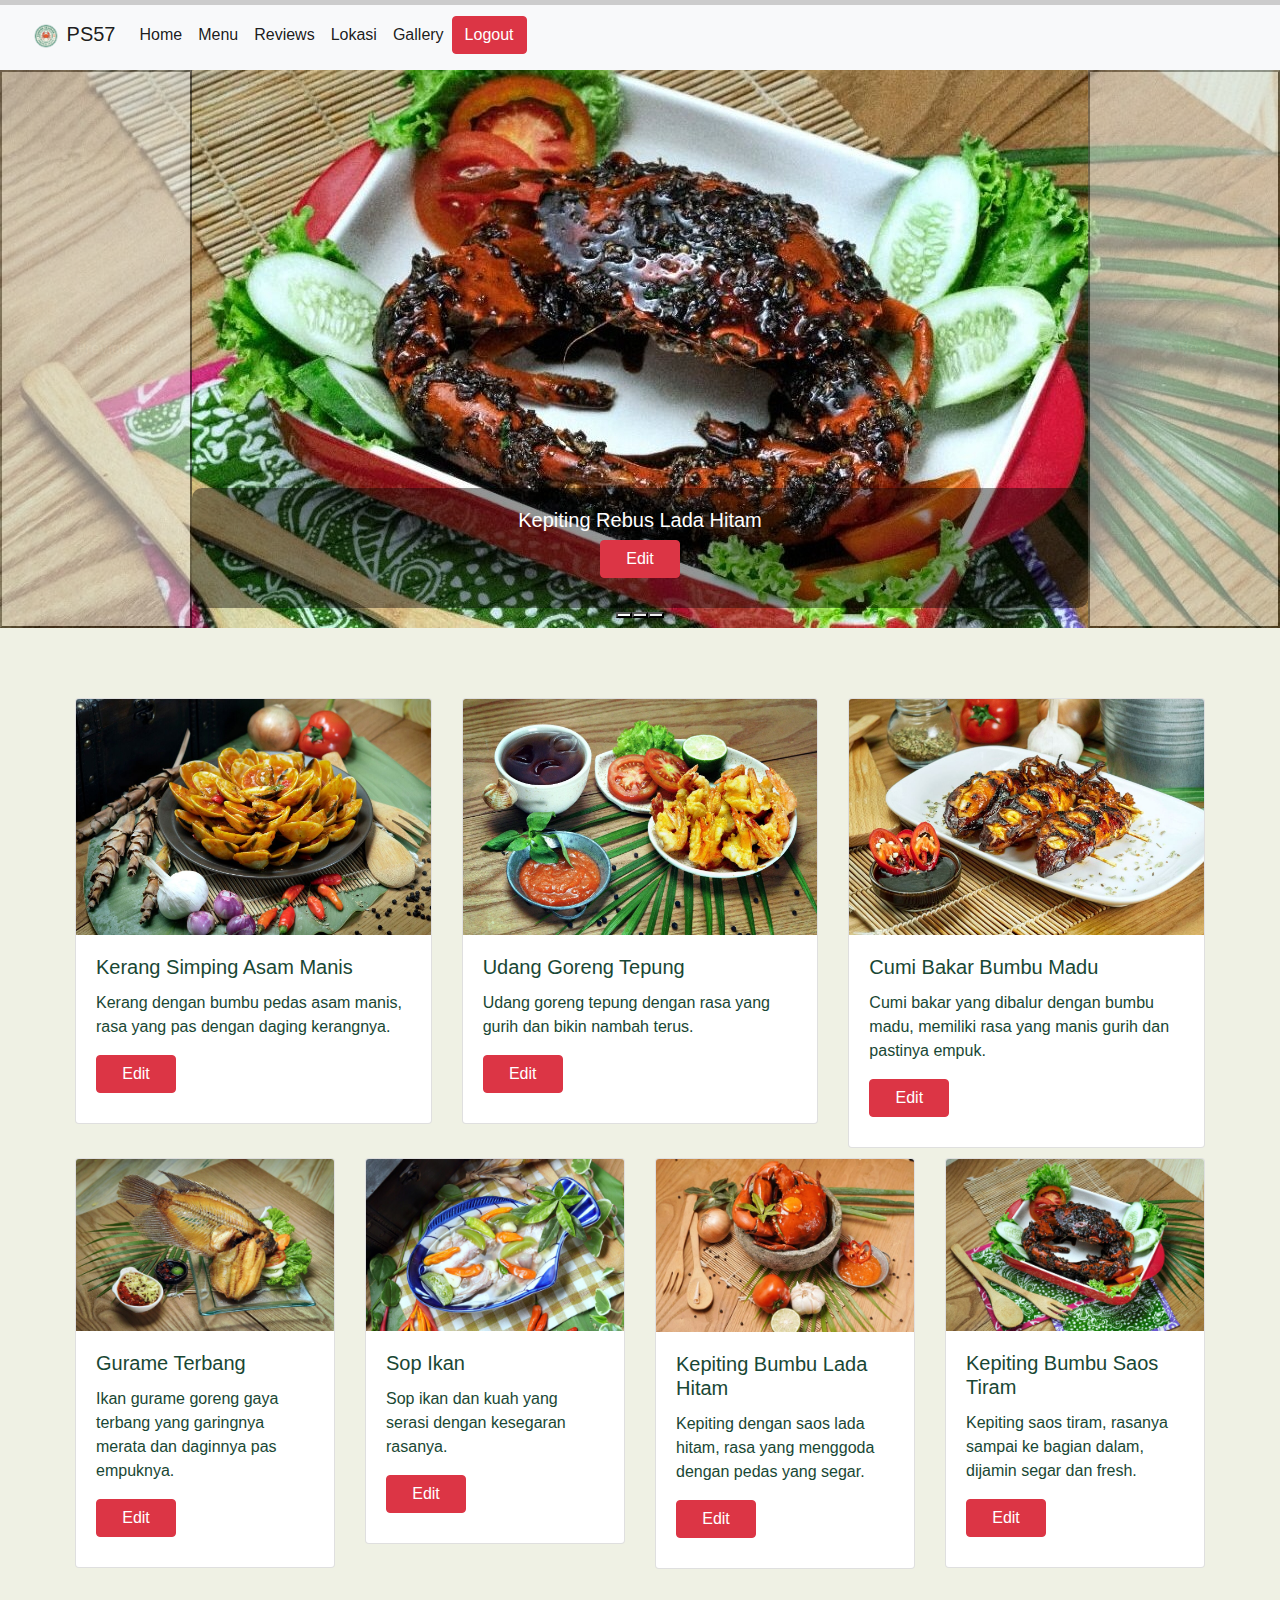
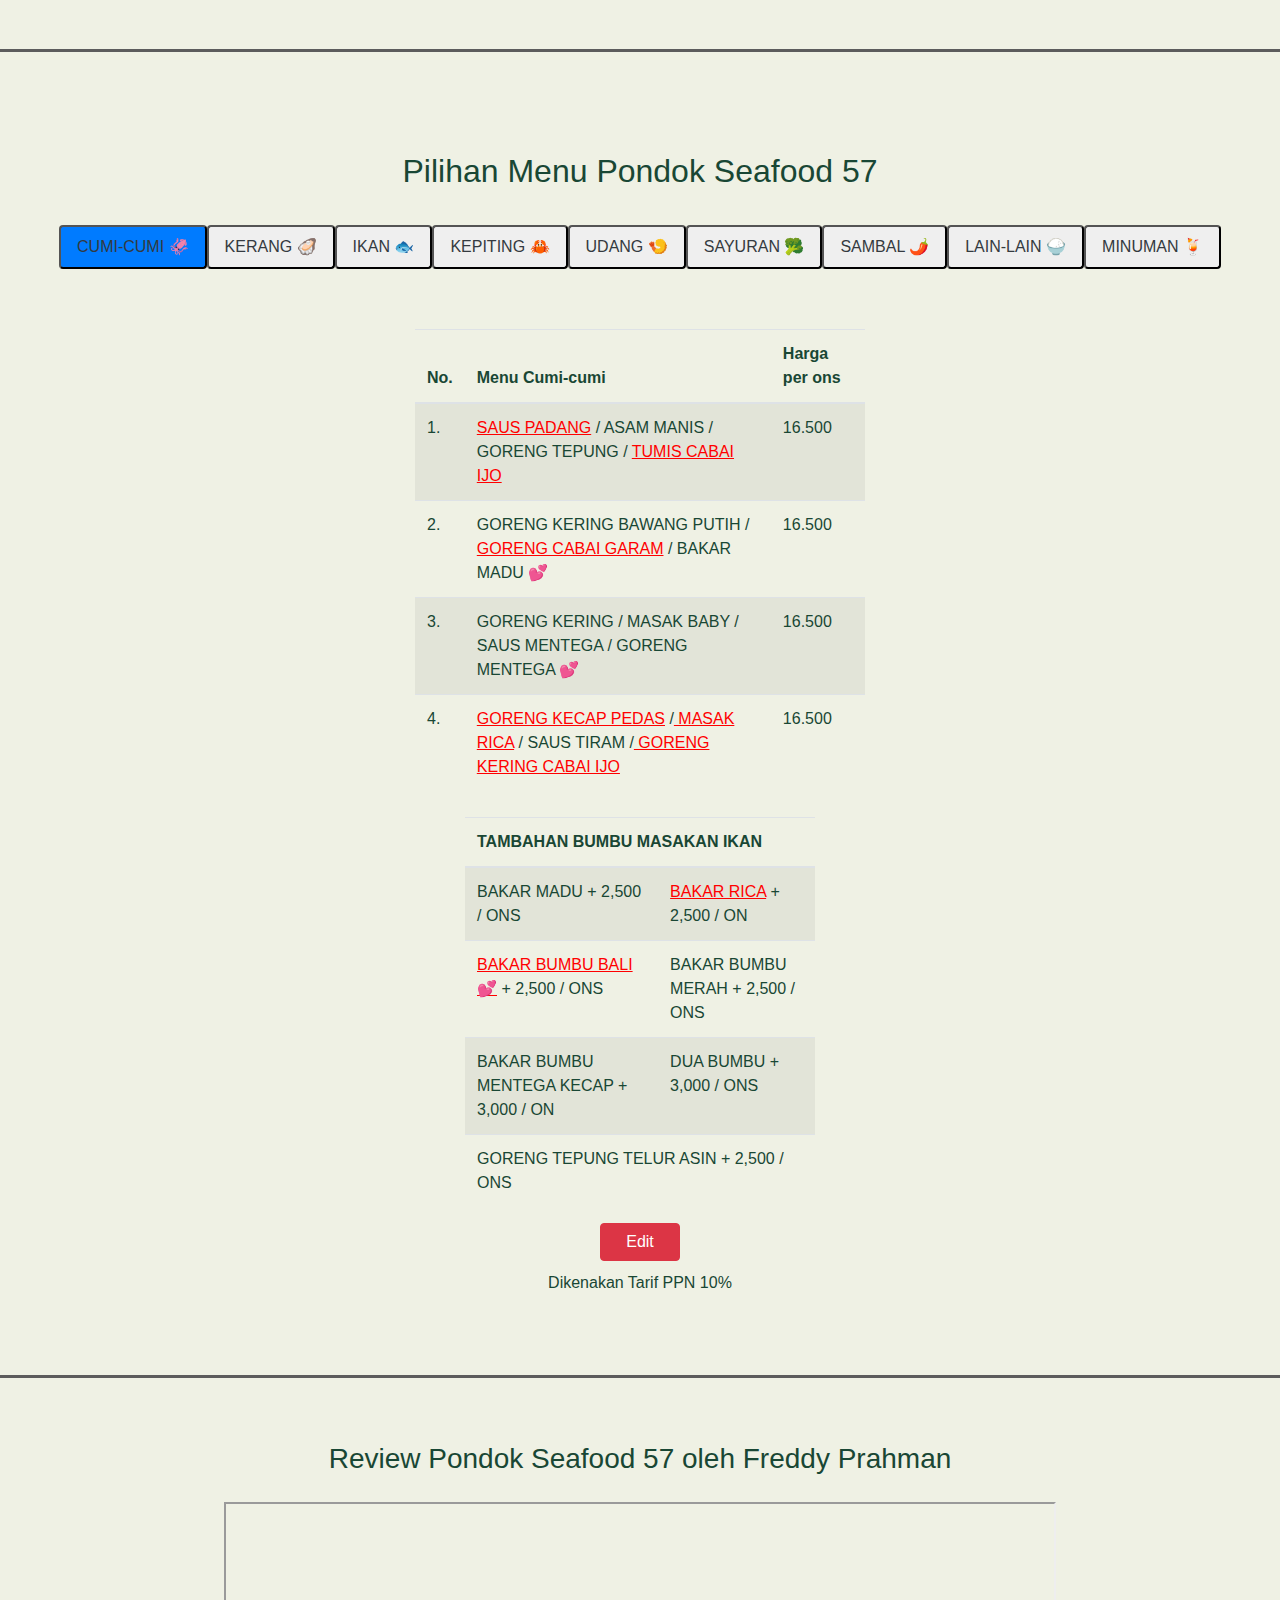
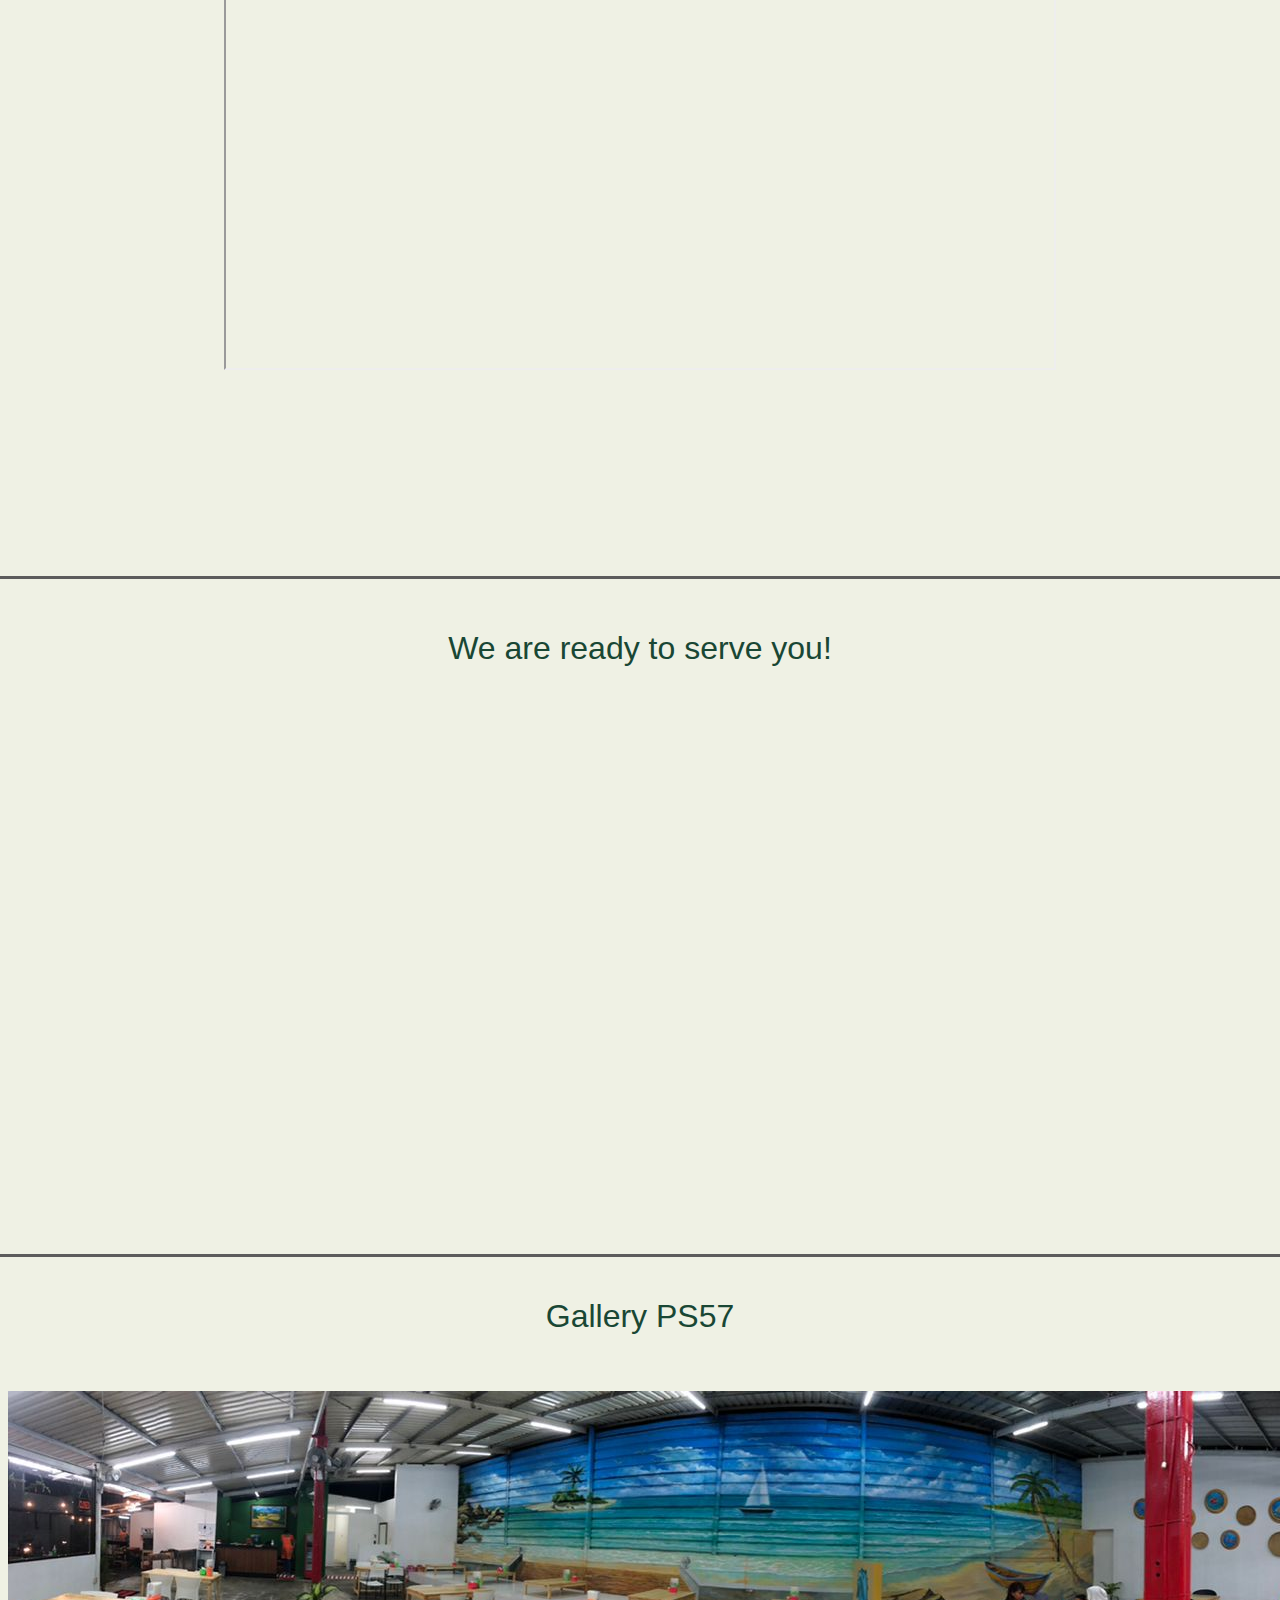
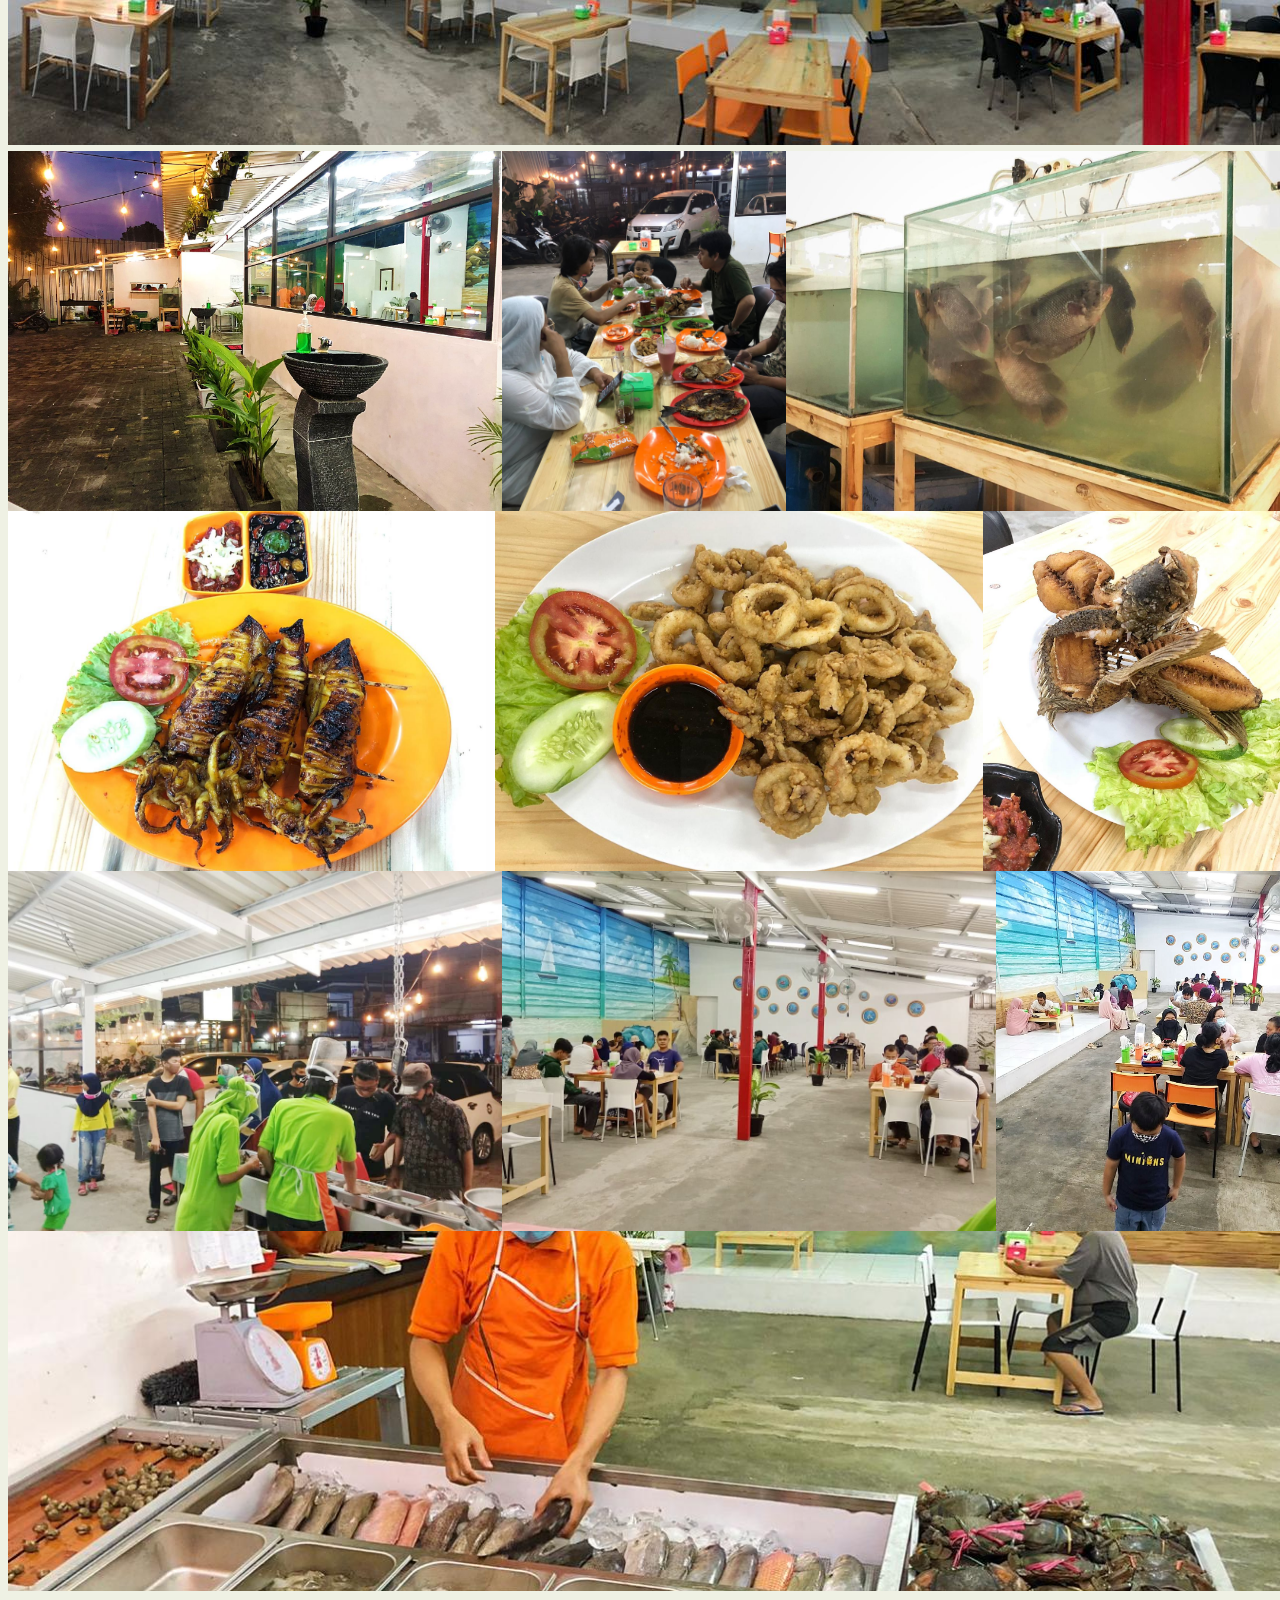
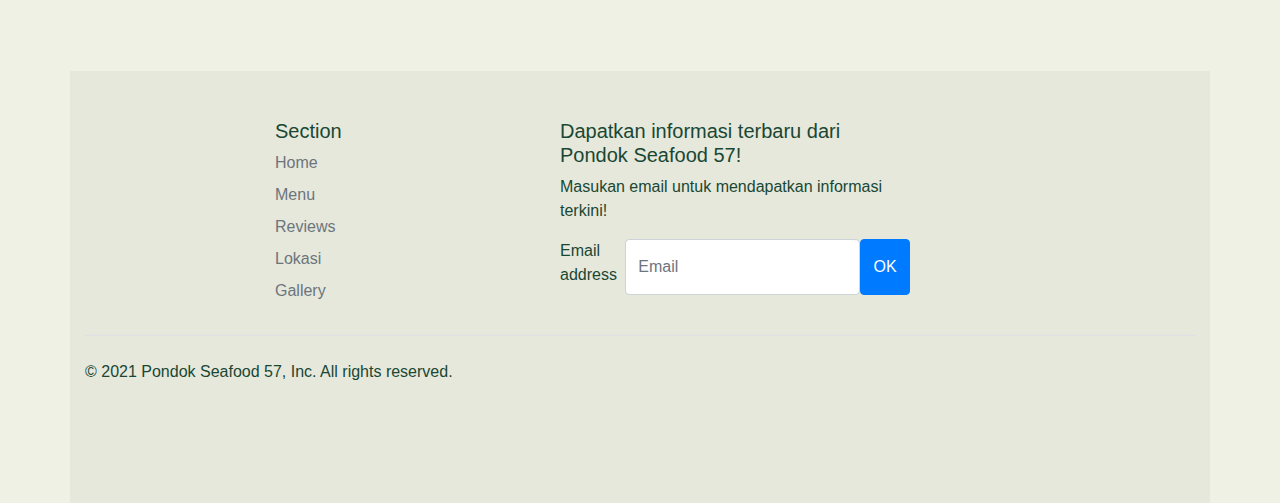
<file: index-admin.html>
<!DOCTYPE html>
<html lang="en">

<head>
    <meta charset="UTF-8">
    <meta http-equiv="X-UA-Compatible" content="IE=edge">
    <meta name="viewport" content="width=device-width, initial-scale=1.0">
    <link href="https://cdn.jsdelivr.net/npm/bootstrap@5.1.3/dist/css/bootstrap.min.css" rel="stylesheet" integrity="sha384-1BmE4kWBq78iYhFldvKuhfTAU6auU8tT94WrHftjDbrCEXSU1oBoqyl2QvZ6jIW3" crossorigin="anonymous">
    <link rel="stylesheet" href="https://maxcdn.bootstrapcdn.com/bootstrap/4.0.0/css/bootstrap.min.css" integrity="sha384-Gn5384xqQ1aoWXA+058RXPxPg6fy4IWvTNh0E263XmFcJlSAwiGgFAW/dAiS6JXm" crossorigin="anonymous">
    <link rel="stylesheet" href="style.css">

    <title>Pondok Seafood 57</title>
    <link rel="icon" href="images/logo.png" type="image/png">
</head>

<body>
    <nav class="navbar navbar-expand-lg navbar-light bg-light sticky-top" style="height: 70px; background: rgb(239, 241, 228)">
        <div class="header">
            <div class="progress-container">
                <div class="progress-bar" id="myBar"></div>
            </div>
        </div>
        <div class="container-fluid">
            <button class="navbar-toggler" type="button" data-bs-toggle="collapse" data-bs-target="#navbarTogglerDemo01" aria-controls="navbarTogglerDemo01" aria-expanded="false" aria-label="Toggle navigation">
                <span class="navbar-toggler-icon"></span>
            </button>
            <div class="collapse navbar-collapse" id="navbarTogglerDemo01">
                <a class="navbar-brand" href="#home">
                    <img src="images/logo.png" width="30" height="30" alt="logo"> PS57
                </a>
                <ul class="navbar-nav me-auto mb-2 mb-lg-0">
                    <li class="nav-item">
                        <a class="nav-link active" aria-current="page" href="#home">Home</a>
                    </li>
                    <li class="nav-item">
                        <a class="nav-link active" href="#daftar-menu">Menu</a>
                    </li>
                    <li class="nav-item">
                        <a class="nav-link active" href="#reviews">Reviews</a>
                    </li>
                    <li class="nav-item">
                        <a class="nav-link active" href="#lokasi">Lokasi</a>
                    </li>
                    <li class="nav-item">
                        <a class="nav-link active" href="#gallery">Gallery</a>
                    </li>
                </ul>
                <form class="d-flex">
                    <a href="index.html" type="button" class="btn btn-danger">
                        Logout
                    </a>
                </form>
            </div>
        </div>
    </nav>

    <section id="home">

        <!-- Carousel -->
        <div id="carouselExampleCaptions" class="carousel slide" data-bs-ride="carousel">
            <div class="carousel-indicators">
                <button type="button" data-bs-target="#carouselExampleCaptions" data-bs-slide-to="0" class="active" aria-current="true" aria-label="Slide 1"></button>
                <button type="button" data-bs-target="#carouselExampleCaptions" data-bs-slide-to="1" aria-label="Slide 2"></button>
                <button type="button" data-bs-target="#carouselExampleCaptions" data-bs-slide-to="2" aria-label="Slide 3"></button>
            </div>
            <div class="carousel-inner">
                <div class="carousel-item active center-cropped">
                    <img src="images/foto-kepiting-edited.jpeg" class="d-block w-100" alt="...">
                    <div class="carousel-caption d-none d-md-block" style="background: rgba(0, 0, 0, 0.411); border-radius: 10px;">
                        <h5>Kepiting Rebus Lada Hitam</h5>
                        <button type="button" class="btn btn-danger" style='margin-bottom: 10px; width: 80px;'>Edit</button>
                    </div>
                </div>
                <div class="carousel-item center-cropped">
                    <img src="images/foto-ikan-edited.jpeg" class="d-block w-100" alt="...">
                    <div class="carousel-caption d-none d-md-block" style="background: rgba(0, 0, 0, 0.411); border-radius: 10px;">
                        <h5>Sop Ikan</h5>
                        <button type="button" class="btn btn-danger" style='margin-bottom: 10px; width: 80px;'>Edit</button>
                    </div>
                </div>
                <div class="carousel-item center-cropped">
                    <img src="images/foto-ikan-2.jpeg" class="d-block w-100" alt="...">
                    <div class="carousel-caption d-none d-md-block" style="background: rgba(0, 0, 0, 0.411); border-radius: 10px;">
                        <h5>Gurame Terbang Khas PS57</h5>
                        <button type="button" class="btn btn-danger" style='margin-bottom: 10px; width: 80px;'>Edit</button>
                    </div>
                </div>
            </div>
            <button class="carousel-control-prev " type="button " data-bs-target="#carouselExampleCaptions " data-bs-slide="prev ">
            <span class="carousel-control-prev-icon " aria-hidden="true "></span>
            <span class="visually-hidden ">Previous</span>
        </button>
            <button class="carousel-control-next " type="button " data-bs-target="#carouselExampleCaptions " data-bs-slide="next ">
            <span class="carousel-control-next-icon " aria-hidden="true "></span>
            <span class="visually-hidden ">Next</span>
        </button>
        </div>

        <div class="row row-cols-1 row-cols-md-3 g-3" style="margin-top: 70px; margin-left: 60px; margin-right: 60px ">
            <div class=" col ">
                <div class="card ">
                    <img src="images/foto-kerang-1.jpeg" class="card-img-top " alt="... ">
                    <div class="card-body ">
                        <h5 class="card-title ">Kerang Simping Asam Manis</h5>
                        <p class="card-text ">Kerang dengan bumbu pedas asam manis, rasa yang pas dengan daging kerangnya.</p>
                        <button type="button" class="btn btn-danger" style='margin-bottom: 10px; width: 80px;'>Edit</button>
                    </div>
                </div>
            </div>
            <div class="col ">
                <div class="card ">
                    <img src="images/foto-udang-2.jpeg" class="card-img-top " alt="... ">
                    <div class="card-body ">
                        <h5 class="card-title ">Udang Goreng Tepung</h5>
                        <p class="card-text ">Udang goreng tepung dengan rasa yang gurih dan bikin nambah terus.</p>
                        <button type="button" class="btn btn-danger" style='margin-bottom: 10px; width: 80px;'>Edit</button>
                    </div>
                </div>
            </div>
            <div class="col ">
                <div class="card ">
                    <img src="images/foto-cumi-1.jpeg" class="card-img-top " alt="... ">
                    <div class="card-body ">
                        <h5 class="card-title ">Cumi Bakar Bumbu Madu</h5>
                        <p class="card-text ">Cumi bakar yang dibalur dengan bumbu madu, memiliki rasa yang manis gurih dan pastinya empuk.</p>
                        <button type="button" class="btn btn-danger" style='margin-bottom: 10px; width: 80px;'>Edit</button>
                    </div>
                </div>
            </div>
        </div>
        <div class="row row-cols-1 row-cols-md-5 g-5" style="margin-top: 10px; margin-left: 60px; margin-right: 60px ">
            <div class=" col ">
                <div class="card ">
                    <img src="images/foto-card-gurame.jpeg" class="card-img-top " alt="... ">
                    <div class="card-body ">
                        <h5 class="card-title ">Gurame Terbang</h5>
                        <p class="card-text ">Ikan gurame goreng gaya terbang yang garingnya merata dan daginnya pas empuknya.</p>
                        <button type="button" class="btn btn-danger" style='margin-bottom: 10px; width: 80px;'>Edit</button>
                    </div>
                </div>
            </div>
            <div class="col ">
                <div class="card ">
                    <img src="images/foto-card-sopikan.jpeg" class="card-img-top " alt="... ">
                    <div class="card-body ">
                        <h5 class="card-title ">Sop Ikan</h5>
                        <p class="card-text ">Sop ikan dan kuah yang serasi dengan kesegaran rasanya.</p>
                        <button type="button" class="btn btn-danger" style='margin-bottom: 10px; width: 80px;'>Edit</button>
                    </div>
                </div>
            </div>
            <div class=" col ">
                <div class="card ">
                    <img src="images/foto-kepiting-1.jpeg.jpeg" class="card-img-top " alt="... ">
                    <div class="card-body ">
                        <h5 class="card-title ">Kepiting Bumbu Lada Hitam</h5>
                        <p class="card-text ">Kepiting dengan saos lada hitam, rasa yang menggoda dengan pedas yang segar.</p>
                        <button type="button" class="btn btn-danger" style='margin-bottom: 10px; width: 80px;'>Edit</button>
                    </div>
                </div>
            </div>
            <div class="col ">
                <div class="card ">
                    <img src="images/foto-kepiting-2.jpeg.jpeg" class="card-img-top " alt="... ">
                    <div class="card-body ">
                        <h5 class="card-title ">Kepiting Bumbu Saos Tiram</h5>
                        <p class="card-text ">Kepiting saos tiram, rasanya sampai ke bagian dalam, dijamin segar dan fresh.</p>
                        <button type="button" class="btn btn-danger" style='margin-bottom: 10px; width: 80px;'>Edit</button>
                    </div>
                </div>
            </div>
        </div>
    </section>

    <hr class="solid">

    <section id="daftar-menu" style="margin-top: 100px;">
        <h2 style="text-align: center;">Pilihan Menu Pondok Seafood 57</h2>
        <ul class="nav nav-pills mb-3 justify-content-center" id="pills-tab" role="tablist" style="margin-top: 35px;">
            <li class="nav-item" role="presentation">
                <button class="nav-link active text-dark" id="pills-cumi-tab" data-bs-toggle="pill" data-bs-target="#pills-cumi" type="button" role="tab" aria-controls="pills-cumi" aria-selected="true">CUMI-CUMI 🦑</button>
            </li>
            <li class="nav-item" role="presentation">
                <button class="nav-link text-dark" id="pills-kerang-tab" data-bs-toggle="pill" data-bs-target="#pills-kerang" type="button" role="tab" aria-controls="pills-kerang" aria-selected="false">KERANG 🦪</button>
            </li>
            <li class="nav-item" role="presentation">
                <button class="nav-link text-dark" id="pills-ikan-tab" data-bs-toggle="pill" data-bs-target="#pills-ikan" type="button" role="tab" aria-controls="pills-ikan" aria-selected="false">IKAN 🐟</button>
            </li>
            <li class="nav-item" role="presentation">
                <button class="nav-link text-dark" id="pills-kepiting-tab" data-bs-toggle="pill" data-bs-target="#pills-kepiting" type="button" role="tab" aria-controls="pills-kepiting" aria-selected="false">KEPITING 🦀</button>
            </li>
            <li class="nav-item" role="presentation">
                <button class="nav-link text-dark" id="pills-udang-tab" data-bs-toggle="pill" data-bs-target="#pills-udang" type="button" role="tab" aria-controls="pills-udang" aria-selected="false">UDANG 🍤</button>
            </li>
            <li class="nav-item" role="presentation">
                <button class="nav-link text-dark" id="pills-sayur-tab" data-bs-toggle="pill" data-bs-target="#pills-sayur" type="button" role="tab" aria-controls="pills-sayur" aria-selected="false">SAYURAN 🥦</button>
            </li>
            <li class="nav-item" role="presentation">
                <button class="nav-link text-dark" id="pills-sambal-tab" data-bs-toggle="pill" data-bs-target="#pills-sambal" type="button" role="tab" aria-controls="pills-sambal" aria-selected="false">SAMBAL 🌶️</button>
            </li>
            <li class="nav-item" role="presentation">
                <button class="nav-link text-dark" id="pills-lain-tab" data-bs-toggle="pill" data-bs-target="#pills-lain" type="button" role="tab" aria-controls="pills-lain" aria-selected="false">LAIN-LAIN 🍚</button>
            </li>
            <li class="nav-item" role="presentation">
                <button class="nav-link text-dark" id="pills-minum-tab" data-bs-toggle="pill" data-bs-target="#pills-minum" type="button" role="tab" aria-controls="pills-minum" aria-selected="false">MINUMAN 🍹</button>
            </li>
        </ul>
        <div class="tab-content" id="pills-tabContent">
            <div class="tab-pane fade show active" id="pills-cumi" role="tabpanel" aria-labelledby="pills-cumi-tab">
                <center>
                    <div class="container" style="margin-top: 60px;">
                        <div class="row">
                            <div class="col">
                                <table class="table table-striped table-hover" style="width: 450px;">
                                    <thead>
                                        <tr>
                                            <th scope="col">No.</th>
                                            <th scope="col">Menu Cumi-cumi</th>
                                            <th scope="col">Harga per ons</th>
                                        </tr>
                                    </thead>
                                    <tbody>
                                        <tr>
                                            <td>1.</td>
                                            <td><span class="garis-dan-merah">SAUS PADANG</span> / ASAM MANIS / GORENG TEPUNG / <span class="garis-dan-merah">TUMIS CABAI IJO</span></td>
                                            <td>16.500</td>
                                        </tr>
                                        <tr>
                                            <td>2.</td>
                                            <td>GORENG KERING BAWANG PUTIH /<span class="garis-dan-merah"> GORENG CABAI GARAM</span> / BAKAR MADU &#128149;</td>
                                            <td>16.500</td>
                                        </tr>
                                        <tr>
                                            <td>3.</td>
                                            <td>GORENG KERING / MASAK BABY / SAUS MENTEGA / GORENG MENTEGA &#128149;</td>
                                            <td>16.500</td>
                                        </tr>
                                        <tr>
                                            <td>4.</td>
                                            <td><span class="garis-dan-merah">GORENG KECAP PEDAS</span> /<span class="garis-dan-merah"> MASAK RICA</span> / SAUS TIRAM /<span class="garis-dan-merah"> GORENG KERING CABAI IJO</span></td>
                                            <td>16.500</td>
                                        </tr>
                                    </tbody>
                                </table>
                            </div>
                        </div>
                    </div>
                    <div class="col" style="margin-top: 10px;">
                        <table class="table table-striped table-hover" style="width: 350px;">
                            <thead>
                                <tr>
                                    <th colspan="2" scope="col">TAMBAHAN BUMBU MASAKAN IKAN</th>
                                </tr>
                            </thead>
                            <tbody>
                                <tr>
                                    <td>BAKAR MADU + 2,500 / ONS</td>
                                    <td><span class="garis-dan-merah">BAKAR RICA</span> + 2,500 / ON</td>
                                </tr>
                                <tr>
                                    <td><span class="garis-dan-merah">BAKAR BUMBU BALI &#128149;</span> + 2,500 / ONS</td>
                                    <td>BAKAR BUMBU MERAH + 2,500 / ONS</td>
                                </tr>
                                <tr>
                                    <td>BAKAR BUMBU MENTEGA KECAP + 3,000 / ON</td>
                                    <td>DUA BUMBU + 3,000 / ONS</td>
                                </tr>
                                <tr>
                                    <td colspan="2">GORENG TEPUNG TELUR ASIN + 2,500 / ONS</td>
                                </tr>
                            </tbody>
                        </table>
                    </div>
                </center>
            </div>
            <div class="tab-pane fade" id="pills-kerang" role="tabpanel" aria-labelledby="pills-kerang-tab">
                <center>
                    <div class="container" style="margin-top: 60px;">
                        <div class="col">
                            <table class="table table-striped table-hover" style="width: 450px; margin-left: 0px;">
                                <thead>
                                    <tr>
                                        <th scope="col">No.</th>
                                        <th scope="col">Menu Kerang</th>
                                        <th scope="col">Varian</th>
                                        <th scope="col">Harga</th>
                                    </tr>
                                </thead>
                                <tbody>
                                    <tr>
                                        <td>1.</td>
                                        <td>Kerang Ijo</td>
                                        <td>REBUS</td>
                                        <td>4.500 / ONS</td>
                                    </tr>
                                    <tr>
                                        <td></td>
                                        <td></td>
                                        <td>ANEKA MASAKAN KERANG IJO</td>
                                        <td>5.500 / ONS</td>
                                    </tr>
                                    <tr>
                                        <td>2.</td>
                                        <td>Kerang Dara</td>
                                        <td>REBUS &#128149;</td>
                                        <td>5.500 / ONS</td>
                                    </tr>
                                    <tr>
                                        <td></td>
                                        <td></td>
                                        <td>ANEKA MASAKAN KERANG DARA</td>
                                        <td>7.500 / ONS</td>
                                    </tr>
                                    <tr>
                                        <td>3.</td>
                                        <td>Kerang Simping</td>
                                        <td>REBUS</td>
                                        <td>5.500 / ONS</td>
                                    </tr>
                                    <tr>
                                        <td></td>
                                        <td></td>
                                        <td>ANEKA MASAKAN KERANG DARA</td>
                                        <td>7,500 / ONS</td>
                                    </tr>
                                    <tr>
                                        <td>4.</td>
                                        <td>Kerang Simping</td>
                                        <td>REBUS</td>
                                        <td>12,500 / ONS</td>
                                    </tr>
                                    <tr>
                                        <td></td>
                                        <td></td>
                                        <td>ANEKA MASAKAN KERANG SIMPING &#128149;</td>
                                        <td>14,500 / ONS</td>
                                    </tr>
                                    <tr>
                                        <td></td>
                                        <td></td>
                                        <td><span class="garis-dan-merah">SOP KERANG SIMPING</span> (MINIMAL 7.5 ONS)</td>
                                        <td>19,500 / ONS</td>
                                    </tr>
                                    <tr>
                                        <td>4.</td>
                                        <td>Kerang Kampak</td>
                                        <td>REBUS</td>
                                        <td>18,000 / EKOR</td>
                                    </tr>
                                    <tr>
                                        <td></td>
                                        <td></td>
                                        <td>ANEKA MASAKAN KERANG KAMPAK</td>
                                        <td>23,000 / EKOR</td>
                                    </tr>
                                    <tr>
                                        <td></td>
                                        <td></td>
                                        <td>SOP KERANG KAMPAK (MINIMAL 3 EKOR)</td>
                                        <td>27,500 / EKOR</td>
                                    </tr>
                                    <tr>
                                        <td>5.</td>
                                        <td>Kerang Bambu</td>
                                        <td>REBUS</td>
                                        <td>40,000 / IKAT</td>
                                    </tr>
                                    <tr>
                                        <td></td>
                                        <td></td>
                                        <td>ANEKA MASAKAN KERANG BAMBU &#128149;</td>
                                        <td>45,000 / IKAT</td>
                                    </tr>
                                    <tr>
                                        <td></td>
                                        <td></td>
                                        <td><span class="garis-dan-merah">SOP KERANG BAMBU</span> (MINIMAL 2 IKAT) &#128149;</td>
                                        <td>50,000 / IKAT</td>
                                    </tr>
                                </tbody>
                            </table>
                        </div>
                    </div>
                    <div class="col" style="margin-top: 10px;">
                        <table class="table table-striped table-hover" style="width: 350px;">
                            <thead>
                                <tr>
                                    <th scope="col">ANEKA MASAKAN KERANG</th>
                                </tr>
                            </thead>
                            <tbody>
                                <tr>
                                    <td>&#128149; <span class="garis-dan-merah">SAUS PADANG</span> / ASAM MANIS / GORENG KERING BAWANG PUTIH /<span class="garis-dan-merah"> LADA HITAM</span> &#128149;</td>
                                </tr>
                                <tr>
                                    <td>&#128149; <span class="garis-dan-merah">GORENG KERING CABAI IJO</span> /<span class="garis-dan-merah"> TUMIS CABAI IJO</span> / SAUS TIRAM &#128149;</td>
                                </tr>
                                <tr>
                                    <td>SAUS SINGAPORE / SAUS MENTEGA /<span class="garis-dan-merah"> MASAK RICA</span> / MASAK TAUCO / GORENG MENTEGA</td>
                                </tr>
                            </tbody>
                        </table>
                    </div>
                </center>
            </div>
            <div class="tab-pane fade" id="pills-ikan" role="tabpanel" aria-labelledby="pills-ikan-tab">
                <center>
                    <div class="container">
                        <div class="row row-cols-2">
                            <div class="col">
                                <table class="table table-striped table-hover" style="width: 450px;">
                                    <thead>
                                        <tr>
                                            <th scope="col">No.</th>
                                            <th scope="col">Menu Ikan</th>
                                            <th scope="col">Varian</th>
                                            <th scope="col">Harga per Ons</th>
                                        </tr>
                                    </thead>
                                    <tbody>
                                        <tr>
                                            <td>1.</td>
                                            <td>Bawal Hitam</td>
                                            <td>ANEKA MASAKAN BAWAL HITAM &#128149;</td>
                                            <td>15,000</td>
                                        </tr>
                                        <tr>
                                            <td></td>
                                            <td></td>
                                            <td><span class="garis-dan-merah">SOP BAWAL HITAM</span> / STEAM BAWAL HITAM / STEAM NYONYA 57</td>
                                            <td>20,000</td>
                                        </tr>
                                        <tr>
                                            <td>2.</td>
                                            <td>Bawal Putih</td>
                                            <td>ANEKA MASAKAN BAWAL PUTIH &#128149;</td>
                                            <td>39,000</td>
                                        </tr>
                                        <tr>
                                            <td></td>
                                            <td></td>
                                            <td><span class="garis-dan-merah">SOP BAWAL PUTIH</span> / STEAM BAWAL PUTIH / STEAM NYONYA 57</td>
                                            <td>44,000</td>
                                        </tr>
                                        <tr>
                                            <td>3.</td>
                                            <td>Bawal Jepang & Bawal Bintang</td>
                                            <td>ANEKA MASAKAN BAWAL JEPANG - BAWAL BINTANG &#128149;</td>
                                            <td>25,000</td>
                                        </tr>
                                        <tr>
                                            <td></td>
                                            <td></td>
                                            <td><span class="garis-dan-merah">SOP BAWAL</span> / STEAM BAWAL / STEAM NYONYA 5 &#128149;</td>
                                            <td>30,000</td>
                                        </tr>
                                        <tr>
                                            <td>4.</td>
                                            <td>Kerapu Putih</td>
                                            <td>ANEKA MASAKAN KERAPU PUTIH</td>
                                            <td>17,500</td>
                                        </tr>
                                        <tr>
                                            <td></td>
                                            <td></td>
                                            <td><span class="garis-dan-merah">SOP KERAPU PUTIH</span> / STEAM KERAPU PUTIH / STEAM NYONYA 57 &#128149;</td>
                                            <td>22,500</td>
                                        </tr>
                                        <tr>
                                            <td>5.</td>
                                            <td>Kerapu Merah</td>
                                            <td>ANEKA MASAKAN KERAPU MERAH</td>
                                            <td>17,500</td>
                                        </tr>
                                        <tr>
                                            <td></td>
                                            <td></td>
                                            <td><span class="garis-dan-merah">SOP KERAPU MERAH</span> / STEAM KERAPU MERAH / STEAM NYONYA 57 &#128149;</td>
                                            <td>22,500</td>
                                        </tr>
                                        <tr>
                                            <td>6.</td>
                                            <td>Gurame</td>
                                            <td>ANEKA MASAKAN GURAME &#128149;</td>
                                            <td>13,500</td>
                                        </tr>
                                        <tr>
                                            <td></td>
                                            <td></td>
                                            <td><span class="garis-dan-merah">SOP GURAME</span> / STEAM GURAME / STEAM NYONYA 57 &#128149;</td>
                                            <td>18,500</td>
                                        </tr>
                                    </tbody>
                                </table>
                            </div>
                            <div class="col">
                                <table class="table table-striped table-hover" style="width: 450px;">
                                    <thead>
                                        <tr>
                                            <th scope="col">No.</th>
                                            <th scope="col">Menu Ikan</th>
                                            <th scope="col">Varian</th>
                                            <th scope="col">Harga per Ons</th>
                                        </tr>
                                    </thead>
                                    <tbody>
                                        <tr>
                                            <td>7.</td>
                                            <td>Kakap Merah</td>
                                            <td>ANEKA MASAKAN KAKAP</td>
                                            <td>17,500</td>
                                        </tr>
                                        <tr>
                                            <td></td>
                                            <td></td>
                                            <td><span class="garis-dan-merah">SOP KAKAP</span> / STEAM KAKAP / STEAM NYONYA 57 &#128149;</td>
                                            <td>22,500</td>
                                        </tr>
                                        <tr>
                                            <td></td>
                                            <td></td>
                                            <td><span class="garis-dan-merah"> GULAI KEPALA KAKAP &#128149;</span></td>
                                            <td>70,000 / PORSI</td>
                                        </tr>
                                        <tr>
                                            <td>8.</td>
                                            <td>Baronang Tulis</td>
                                            <td>ANEKA MASAKAN BARONANG TULIS &#128149;</td>
                                            <td>21,500</td>
                                        </tr>
                                        <tr>
                                            <td>9.</td>
                                            <td>Kuwe Lilin</td>
                                            <td>ANEKA MASAKAN KUWE LILIN &#128149;</td>
                                            <td>16,500</td>
                                        </tr>
                                        <tr>
                                            <td>10.</td>
                                            <td>Nila Bangkok</td>
                                            <td>ANEKA MASAKAN NILA BANGKOK</td>
                                            <td>12,500</td>
                                        </tr>
                                        <tr>
                                            <td></td>
                                            <td></td>
                                            <td><span class="garis-dan-merah">SOP NILA BANGKOK</span> / STEAM NILA BANGKOK &#128149;</td>
                                            <td>17,500</td>
                                        </tr>
                                        <tr>
                                            <td>11.</td>
                                            <td>Ayam - Ayam</td>
                                            <td>ANEKA MASAKAN AYAM-AYAM &#128149;</td>
                                            <td>12,500</td>
                                        </tr>
                                        <tr>
                                            <td>12.</td>
                                            <td>Manggali</td>
                                            <td>ANEKA MASAKAN IKAN MANGGALI</td>
                                            <td>20,000</td>
                                        </tr>
                                        <tr>
                                            <td></td>
                                            <td></td>
                                            <td>SOP GURAME / STEAM GURAME / STEAM NYONYA 57</td>
                                            <td>18,500</td>
                                        </tr>
                                        <tr>
                                            <td>13.</td>
                                            <td>Salmon Fillet</td>
                                            <td>ANEKA MASAKAN SALMON FILLET (MINIMAL 3 ONS)</td>
                                            <td>40,000</td>
                                        </tr>
                                        <tr>
                                            <td></td>
                                            <td></td>
                                            <td><span class="garis-dan-merah">SOP SALMON</span> (MINIMAL 3 ONS) &#128149;</td>
                                            <td>45,000</td>
                                        </tr>
                                    </tbody>
                                </table>
                            </div>
                        </div>
                    </div>
                </center>
                <center>
                    <div class="col" style="margin-top: 10px;">
                        <table class="table table-striped table-hover" style="width: 350px;">
                            <thead>
                                <tr>
                                    <th scope="col">ANEKA MASAKAN IKAN</th>
                                </tr>
                            </thead>
                            <tbody>
                                <tr>
                                    <td>GORENG FILLET / <span class="garis-dan-merah">SAUS PADANG</span> / ASAM MANIS / GORENG KERING / <span class="garis-dan-merah">LADA HITAM</span></td>
                                </tr>
                                <tr>
                                    <td><span class="garis-dan-merah">TUMIS FILLET CABAI IJO</span> / BAKAR BIASA / BAKAR MADU / <span class="garis-dan-merah">GORENG KERING CABAI GARAM</span></td>
                                </tr>
                                <tr>
                                    <td>SAUS MENTEGA / SAUS TIRAM / MASAK TAUCO / SAUS SINGAPORE / <span class="garis-dan-merah">GORENG KECAP PEDAS</span></td>
                                </tr>
                            </tbody>
                        </table>
                    </div>
                    <div class="col" style="margin-top: 10px;">
                        <table class="table table-striped table-hover" style="width: 350px;">
                            <thead>
                                <tr>
                                    <th colspan="2" scope="col">TAMBAHAN BUMBU MASAKAN IKAN</th>
                                </tr>
                            </thead>
                            <tbody>
                                <tr>
                                    <td>&#128149; BAKAR MADU + 2,500 / ONS</td>
                                    <td><span class="garis-dan-merah">BAKAR RICA</span> + 2,500 / ON</td>
                                </tr>
                                <tr>
                                    <td>&#128149; <span class="garis-dan-merah">BAKAR BUMBU BALI</span> + 2,500 / ONS</td>
                                    <td>BAKAR BUMBU MERAH + 2,500 / ONS</td>
                                </tr>
                                <tr>
                                    <td>BAKAR BUMBU MENTEGA KECAP + 3,000 / ON</td>
                                    <td>DUA BUMBU + 3,000 / ONS</td>
                                </tr>
                                <tr>
                                    <td colspan="2">GORENG TEPUNG TELUR ASIN + 2,500 / ONS</td>
                                </tr>
                            </tbody>
                        </table>
                    </div>
                </center>
            </div>
            <div class="tab-pane fade" id="pills-kepiting" role="tabpanel" aria-labelledby="pills-kepiting-tab">
                <center>
                    <div class="container" style="margin-top: 60px;">
                        <div class="col">
                            <table class="table table-striped table-hover" style="width: 450px; margin-left: 0px;">
                                <thead>
                                    <tr>
                                        <th scope="col">No.</th>
                                        <th scope="col">Menu Kepiting</th>
                                        <th scope="col">Varian</th>
                                        <th scope="col">Harga</th>
                                    </tr>
                                </thead>
                                <tbody>
                                    <tr>
                                        <td>1.</td>
                                        <td>Kepiting Telor</td>
                                        <td>REBUS /<span class="garis-dan-merah"> LADA HITAM</span> /<span class="garis-dan-merah"> SAUS PADANG</span> / ASAM MANIS &#128149;</td>
                                        <td>35,000 / ONS</td>
                                    </tr>
                                    <tr>
                                        <td></td>
                                        <td></td>
                                        <td>GORENG KERING / GORENG MENTEGA /<span class="garis-dan-merah"> GORENG KECAP PEDAS</span></td>
                                        <td>35,000 / ONS</td>
                                    </tr>
                                    <tr>
                                        <td></td>
                                        <td></td>
                                        <td>SAUS SINGAPORE / SAUS TIRAM / BAKAR BIASA / SAUS MENTEGA</td>
                                        <td>35,000 / ONS</td>
                                    </tr>
                                    <tr>
                                        <td>2.</td>
                                        <td>Kepiting Jantan</td>
                                        <td>REBUS /<span class="garis-dan-merah"> LADA HITAM</span> /<span class="garis-dan-merah"> SAUS PADANG</span> / ASAM MANIS &#128149;</td>
                                        <td>30,000 / ONS</td>
                                    </tr>
                                    <tr>
                                        <td></td>
                                        <td></td>
                                        <td>GORENG KERING / GORENG MENTEGA /<span class="garis-dan-merah"> GORENG KECAP PEDAS</span></td>
                                        <td>30,000 / ONS</td>
                                    </tr>
                                    <tr>
                                        <td></td>
                                        <td></td>
                                        <td>SAUS SINGAPORE / SAUS TIRAM / BAKAR BIASA / SAUS MENTEGA</td>
                                        <td>30,000 / ONS</td>
                                    </tr>
                                    <tr>
                                        <td>3.</td>
                                        <td>Kepiting Soka</td>
                                        <td><span class="garis-dan-merah">SAUS PADANG &#128149;</span> / ASAM MANIS / GORENG TEPUNG /<span class="garis-dan-merah"> LADA HITAM &#128149;</span></td>
                                        <td>55,000 / PORSI</td>
                                    </tr>
                                    <tr>
                                        <td></td>
                                        <td></td>
                                        <td><span class="garis-dan-merah">GORENG CABAI GARAM &#128149;</span> / GORENG TELUR ASIN / GORENG MAYONNAISE</td>
                                        <td>55,000 / PORSI</td>
                                    </tr>
                                    <tr>
                                        <td></td>
                                        <td></td>
                                        <td>GORENG KERING / SAUS TIRAM / <span class="garis-dan-merah">MASAK RICA-RICA</span> /<span class="garis-dan-merah"> SAUS MENTEGA</span></td>
                                        <td>55,000 / PORSI</td>
                                    </tr>
                                </tbody>
                            </table>
                        </div>
                    </div>
                    <div class="col" style="margin-top: 10px;">
                        <table class="table table-striped table-hover" style="width: 350px;">
                            <thead>
                                <tr>
                                    <th colspan="2" scope="col">TAMBAHAN BUMBU MASAKAN IKAN</th>
                                </tr>
                            </thead>
                            <tbody>
                                <tr>
                                    <td>BAKAR MADU &#128149; + 2,500 / ONS</td>
                                    <td><span class="garis-dan-merah">BAKAR RICA</span> + 2,500 / ON</td>
                                </tr>
                                <tr>
                                    <td><span class="garis-dan-merah">BAKAR BUMBU BALI</span> + 2,500 / ONS</td>
                                    <td>BAKAR BUMBU MERAH + 2,500 / ONS</td>
                                </tr>
                                <tr>
                                    <td>BAKAR BUMBU MENTEGA KECAP + 3,000 / ON</td>
                                    <td>DUA BUMBU + 3,000 / ONS</td>
                                </tr>
                                <tr>
                                    <td colspan="2">GORENG TEPUNG TELUR ASIN + 2,500 / ONS</td>
                                </tr>
                            </tbody>
                        </table>
                    </div>
                </center>
            </div>
            <div class="tab-pane fade" id="pills-udang" role="tabpanel" aria-labelledby="pills-udang-tab">
                <center>
                    <div class="container" style="margin-top: 60px;">
                        <div class="col">
                            <table class="table table-striped table-hover" style="width: 450px; margin-left: 0px;">
                                <thead>
                                    <tr>
                                        <th scope="col">No.</th>
                                        <th scope="col">Menu Udang</th>
                                        <th scope="col">Varian</th>
                                        <th scope="col">Harga</th>
                                    </tr>
                                </thead>
                                <tbody>
                                    <tr>
                                        <td>1.</td>
                                        <td>Udang Lobster</td>
                                        <td>REBUS /<span class="garis-dan-merah"> LADA HITAM</span> /<span class="garis-dan-merah"> SAUS PADANG</span> / ASAM MANIS</td>
                                        <td>35,000 / ONS*</td>
                                    </tr>
                                    <tr>
                                        <td></td>
                                        <td></td>
                                        <td>ANEKA MASAKAN LOBSTER &#128149;</td>
                                        <td>42,500 / ONS*</td>
                                    </tr>
                                    <tr>
                                        <td>2.</td>
                                        <td>Udang Pancet</td>
                                        <td>REBUS</td>
                                        <td>22,500 / ONS*</td>
                                    </tr>
                                    <tr>
                                        <td>3.</td>
                                        <td>Udang Vaname</td>
                                        <td>REBUS</td>
                                        <td>22,000 / ONS*</td>
                                    </tr>
                                </tbody>
                            </table>
                        </div>
                    </div>
                </center>

                <center>
                    <div class="col" style="margin-top: 10px;">
                        <table class="table table-striped table-hover" style="width: 350px;">
                            <thead>
                                <tr>
                                    <th scope="col">ANEKA MASAKAN UDANG & LOBSTER + 2,500 / ONS</th>
                                </tr>
                            </thead>
                            <tbody>
                                <tr>
                                    <td><span class="garis-dan-merah">SAUS PADANG</span> / ASAM MANIS / BAKAR BIASA / <span class="garis-dan-merah">LADA HITAM</span> /<span class="garis-dan-merah"> TUMIS CABAI IJO</span></td>
                                </tr>
                                <tr>
                                    <td>GORENG KERING BAWANG PUTIH / <span class="garis-dan-merah">GORENG CABAI GARAM</span> /<span class="garis-dan-merah"> GORENG KERING CABAI IJO</span></td>
                                </tr>
                                <tr>
                                    <td>GORENG TEPUNG /<span class="garis-dan-merah"> SAMBAL BALADO</span> / GORENG MAYONNAISE / GORENG TEPUNG</td>
                                </tr>
                                <tr>
                                    <td>TELUR ASIN SAUS SINGAPORE / GORENG MENTEGA / SAUS MENTEGA / SAUS TIRAM /<span class="garis-dan-merah"> MASAK RICA</span></td>
                                </tr>
                            </tbody>
                        </table>
                    </div>
                    <div class="col" style="margin-top: 10px;">
                        <table class="table table-striped table-hover" style="width: 350px;">
                            <thead>
                                <tr>
                                    <th colspan="2" scope="col">TAMBAHAN BUMBU MASAKAN IKAN</th>
                                </tr>
                            </thead>
                            <tbody>
                                <tr>
                                    <td>BAKAR MADU + 2,500 / ONS</td>
                                    <td><span class="garis-dan-merah">BAKAR RICA</span> + 2,500 / ON</td>
                                </tr>
                                <tr>
                                    <td><span class="garis-dan-merah">BAKAR BUMBU BALI</span> + 2,500 / ONS</td>
                                    <td>BAKAR BUMBU MERAH + 2,500 / ONS</td>
                                </tr>
                                <tr>
                                    <td>BAKAR BUMBU MENTEGA KECAP + 3,000 / ON</td>
                                    <td>DUA BUMBU + 3,000 / ONS</td>
                                </tr>
                            </tbody>
                        </table>
                    </div>
                </center>
            </div>
            <div class="tab-pane fade" id="pills-sayur" role="tabpanel" aria-labelledby="pills-sayur-tab">
                <center>
                    <div class="container" style="margin-top: 60px;">
                        <div class="col">
                            <table class="table table-striped table-hover" style="width: 450px; margin-left: 0px;">
                                <thead>
                                    <tr>
                                        <th scope="col">No.</th>
                                        <th scope="col">Menu Sayuran</th>
                                        <th scope="col">Varian</th>
                                        <th scope="col">Harga per Porsi</th>
                                    </tr>
                                </thead>
                                <tbody>
                                    <tr>
                                        <td>1.</td>
                                        <td>Kangkung / Tauge / Baby Kailan</td>
                                        <td>SEA FOOD</td>
                                        <td>20,000</td>
                                    </tr>
                                    <tr>
                                        <td></td>
                                        <td></td>
                                        <td>IKAN ASIN</td>
                                        <td>16,500</td>
                                    </tr>
                                    <tr>
                                        <td></td>
                                        <td></td>
                                        <td>POLOS /<span class="garis-dan-merah"> TERASI &#128149;</span> / TAUCO</td>
                                        <td>13,500</td>
                                    </tr>
                                    <tr>
                                        <td>2.</td>
                                        <td>Baby Buncis</td>
                                        <td>SEA FOOD - IKAN ASIN</td>
                                        <td>20,000</td>
                                    </tr>
                                    <tr>
                                        <td></td>
                                        <td></td>
                                        <td>GORENG TEPUNG TELUR ASIN &#128149;</td>
                                        <td>22,500</td>
                                    </tr>
                                    <tr>
                                        <td></td>
                                        <td></td>
                                        <td>POLOS / TERASI / TAUCO</td>
                                        <td>13,500</td>
                                    </tr>
                                    <tr>
                                        <td>3.</td>
                                        <td>Pocay</td>
                                        <td>SEA FOOD - IKAN ASIN</td>
                                        <td>20,000</td>
                                    </tr>
                                    <tr>
                                        <td></td>
                                        <td></td>
                                        <td>POLOS / TERASI / TAUCO</td>
                                        <td>13,500</td>
                                    </tr>
                                    <tr>
                                        <td>4.</td>
                                        <td>Brocoli</td>
                                        <td>SEA FOOD - CAH UDANG &#128149;</td>
                                        <td>30,000</td>
                                    </tr>
                                    <tr>
                                        <td></td>
                                        <td></td>
                                        <td>BAWANG PUTIH &#128149;</td>
                                        <td>23,000</td>
                                    </tr>
                                    <tr>
                                        <td>5.</td>
                                        <td>Capcay</td>
                                        <td>SEA FOOD</td>
                                        <td>30,000</td>
                                    </tr>
                                    <tr>
                                        <td></td>
                                        <td></td>
                                        <td>POLOS</td>
                                        <td>23,000</td>
                                    </tr>
                                    <tr>
                                        <td>6.</td>
                                        <td>Jagung Special</td>
                                        <td><span class="garis-dan-merah">&#128149; SAUS PADANG &#128149;</span> -<span class="garis-dan-merah"> LADA HITAM</span> - ASAM MANIS - SAUS TIRAM - SAUS MENTEGA</td>
                                        <td>15,000</td>
                                    </tr>
                                    <tr>
                                        <td>7.</td>
                                        <td>Terong Ungu</td>
                                        <td><span class="garis-dan-merah">BAKAR BUMBU RICA &#128149;</span></td>
                                        <td>15,000</td>
                                    </tr>
                                    <tr>
                                        <td></td>
                                        <td></td>
                                        <td><span class="garis-dan-merah">TERONG CAH BALADO &#128149;</span></td>
                                        <td>15,000</td>
                                    </tr>
                                    <tr>
                                        <td></td>
                                        <td></td>
                                        <td>GORENG - BAKAR BIASA &#128149;</td>
                                        <td>12,000</td>
                                    </tr>
                                    <tr>
                                        <td></td>
                                        <td></td>
                                        <td>GORENG TEPUNG</td>
                                        <td>15,000</td>
                                    </tr>
                                    <tr>
                                        <td></td>
                                        <td></td>
                                        <td><span class="garis-dan-merah">TERONG BALADO CAH UDANG &#128149;</span></td>
                                        <td>30,000</td>
                                    </tr>
                                </tbody>
                            </table>
                        </div>
                    </div>
                </center>
            </div>
            <div class="tab-pane fade" id="pills-sambal" role="tabpanel" aria-labelledby="pills-sambal-tab">
                <center>
                    <div class="container" style="margin-top: 60px;">
                        <div class="col">
                            <table class="table table-striped table-hover" style="width: 450px; margin-left: 0px;">
                                <thead>
                                    <tr>
                                        <th scope="col">No.</th>
                                        <th scope="col">Menu Sambal</th>
                                        <th scope="col">Harga per Porsi</th>
                                    </tr>
                                </thead>
                                <tbody>
                                    <tr>
                                        <td>1.</td>
                                        <td>Sambal Terasi &#128149;</td>
                                        <td>4,500</td>
                                    </tr>
                                    <tr>
                                        <td>2.</td>
                                        <td>Sambal Rica &#128149;</td>
                                        <td>4,500</td>
                                    </tr>
                                    <tr>
                                        <td>3.</td>
                                        <td>Saus Kerang / Saus Nanas</td>
                                        <td>3,500</td>
                                    </tr>
                                    <tr>
                                        <td>4.</td>
                                        <td>Sambal Kecap</td>
                                        <td>3,500</td>
                                    </tr>
                                    <tr>
                                        <td>5.</td>
                                        <td>Saus Item / Saus Tepung &#128149;</td>
                                        <td>5,500</td>
                                    </tr>
                                    <tr>
                                        <td>6.</td>
                                        <td>Sambal Matah</td>
                                        <td>5,500</td>
                                    </tr>
                                    <tr>
                                        <td>7.</td>
                                        <td>Sambal Dabu-Dabu &#128149;</td>
                                        <td>6,000</td>
                                    </tr>
                                    <tr>
                                        <td>8.</td>
                                        <td>Sambal Mangga Muda</td>
                                        <td>6,000</td>
                                    </tr>
                                    <tr>
                                        <td>9.</td>
                                        <td>Sambal Ijo</td>
                                        <td>5,500</td>
                                    </tr>
                                </tbody>
                            </table>
                        </div>
                    </div>
                </center>
            </div>
            <div class="tab-pane fade" id="pills-lain" role="tabpanel" aria-labelledby="pills-lain-tab">
                <center>
                    <div class="container" style="margin-top: 60px;">
                        <div class="col">
                            <table class="table table-striped table-hover" style="width: 450px; margin-left: 0px;">
                                <thead>
                                    <tr>
                                        <th scope="col">No.</th>
                                        <th scope="col">Menu Masakan Lain</th>
                                        <th scope="col">Varian</th>
                                        <th scope="col">Harga per Porsi</th>
                                    </tr>
                                </thead>
                                <tbody>
                                    <tr>
                                        <td>1.</td>
                                        <td>Nasi Goreng</td>
                                        <td>TELOR</td>
                                        <td>25,000</td>
                                    </tr>
                                    <tr>
                                        <td></td>
                                        <td></td>
                                        <td><span class="garis-dan-merah">RICA-RICA &#128149;</span> - SEA FOOD - IKAN ASIN</td>
                                        <td>30,000</td>
                                    </tr>
                                    <tr>
                                        <td></td>
                                        <td></td>
                                        <td>KEPITING</td>
                                        <td>35,000</td>
                                    </tr>
                                    <tr>
                                        <td>2.</td>
                                        <td>Mie Goreng</td>
                                        <td>TELOR</td>
                                        <td>25,000</td>
                                    </tr>
                                    <tr>
                                        <td></td>
                                        <td></td>
                                        <td>SEA FOOD</td>
                                        <td>30,000</td>
                                    </tr>
                                    <tr>
                                        <td>3.</td>
                                        <td>LALAPAN</td>
                                        <td>Mentimun - Tomat - Kemangi - Selada - Kol</td>
                                        <td>10,000</td>
                                    </tr>
                                    <tr>
                                        <td>4.</td>
                                        <td>Aneka Pete</td>
                                        <td>MENTAH - REBUS - GORENG - BAKAR</td>
                                        <td>15,000</td>
                                    </tr>
                                    <tr>
                                        <td>4.</td>
                                        <td>Nasi Putih</td>
                                        <td>REGULER</td>
                                        <td>6,000</td>
                                    </tr>
                                    <tr>
                                        <td></td>
                                        <td></td>
                                        <td>Small</td>
                                        <td>4,000</td>
                                    </tr>
                                </tbody>
                            </table>
                        </div>
                    </div>
                </center>
            </div>
            <div class="tab-pane fade" id="pills-minum" role="tabpanel" aria-labelledby="pills-minum-tab">
                <center>
                    <div class="container" style="margin-top: 60px;">
                        <div class="col">
                            <table class="table table-striped table-hover" style="width: 450px; margin-left: 0px;">
                                <thead>
                                    <tr>
                                        <th scope="col">No.</th>
                                        <th scope="col">Menu Minuman</th>
                                        <th scope="col">Harga per Porsi</th>
                                    </tr>
                                </thead>
                                <tbody>
                                    <tr>
                                        <td>1.</td>
                                        <td>Aneka Juice</td>
                                        <td>15,000 - 17,500</td>
                                    </tr>
                                    <tr>
                                        <td>2.</td>
                                        <td>Juice 2 Rasa</td>
                                        <td>20,000</td>
                                    </tr>
                                    <tr>
                                        <td>3.</td>
                                        <td>Aneka Soft Drink</td>
                                        <td>6,000 - 20,000</td>
                                    </tr>
                                    <tr>
                                        <td>4.</td>
                                        <td>Aneka Minuman Panas</td>
                                        <td>2,000 - 10,000</td>
                                    </tr>
                                </tbody>
                            </table>
                        </div>
                    </div>
                </center>
            </div>
        </div>
        <center>
            <button type="button" class="btn btn-danger text-center" style='margin-bottom: 10px; width: 80px;'>Edit</button>
        </center>
        <p style="text-align: center;">Dikenakan Tarif PPN 10%</p>
    </section>

    <hr class="solid">

    <section id="reviews" style="height: 50%;">
        <center>
            <br>
            <br>
            <p class="h3 vidyt" style="margin-bottom: -100px;">Review Pondok Seafood 57 oleh Freddy Prahman</p>
            <div class="container-yt">
                <iframe class="responsive-iframe" src="https://www.youtube.com/embed/yn62QyDyeck"></iframe>
            </div>
        </center>
    </section>

    <hr class="solid">

    <section id="lokasi">
        <div class="map-responsive " style="text-align: center; margin-top: 50px; margin-bottom: 50px; ">
            <p class='h2'>We are ready to serve you!</p>
            <div id="map-container-google-2 " class="z-depth-1-half map-container " style="margin-top: 50px; ">
                <iframe src="https://www.google.com/maps/embed?pb=!1m18!1m12!1m3!1d3965.762972594751!2d106.73223311531964!3d-6.294849263363938!2m3!1f0!2f0!3f0!3m2!1i1024!2i768!4f13.1!3m3!1m2!1s0x2e69f1b1da2e3c97%3A0xc1fac09cb6d01b2e!2sPondok%20Seafood%2057!5e0!3m2!1sen!2sid!4v1634931777680!5m2!1sen!2sid "
                    width="100% " height="450px" style="border:0; " allowfullscreen=" " loading="lazy "></iframe>
            </div>
        </div>
    </section>

    <hr class="solid">

    <section id="gallery">
        <br>
        <p class="h2" style="text-align: center;">Gallery PS57</p>
        <br>
        <br>
        <nav>

            <ul id='ul'>
                <li id='li'>
                    <a href="#" class="-flex">
                        <img src="images/foto-resto/2.jpeg" class="gal-link" alt="foto1">
                    </a>
                </li>

                <li id='li'>
                    <a href="#" class="nav-link-flex">
                        <img src="images/foto-resto/1.jpeg" class="gal-link" alt="foto2">
                    </a>
                </li>
                <li id='li'>
                    <a href="#" class="-flex">
                        <img src="images/foto-resto/3.jpeg" class="gal-link" alt="foto1">
                    </a>
                </li>

                <li id='li'>
                    <a href="#" class="nav-link-flex">
                        <img src="images/foto-resto/4.jpeg" class="gal-link" alt="foto2">
                    </a>
                </li>
                <li id='li'>
                    <a href="#" class="-flex">
                        <img src="images/foto-resto/5.jpeg" class="gal-link" alt="foto1">
                    </a>
                </li>

                <li id='li'>
                    <a href="#" class="nav-link-flex">
                        <img src="images/foto-resto/6.jpeg" class="gal-link" alt="foto2">
                    </a>
                </li>
                <li id='li'>
                    <a href="#" class="-flex">
                        <img src="images/foto-resto/7.jpeg" class="gal-link" alt="foto1">
                    </a>
                </li>

                <li id='li'>
                    <a href="#" class="nav-link-flex">
                        <img src="images/foto-resto/8.jpeg" class="gal-link" alt="foto2">
                    </a>
                </li>
                <li id='li'>
                    <a href="#" class="-flex">
                        <img src="images/foto-resto/9.jpeg" class="gal-link" alt="foto1">
                    </a>
                </li>

                <li id='li'>
                    <a href="#" class="nav-link-flex">
                        <img src="images/foto-resto/10.jpeg" class="gal-link" alt="foto2">
                    </a>
                </li>

                <li id='li'>
                    <a href="#" class="nav-link-flex">
                        <img src="images/foto-resto/foto-resto-1.jpeg" class="gal-link" alt="foto2">
                    </a>
                </li>
            </ul>

        </nav>
    </section>

    <!-- Footer -->
    <div class="container footerBg" style="margin-top: 80px;">
        <footer class="py-5">
            <div class="row">
                <div class="col-2" style="max-height: 40px;">
                    <h5></h5>
                    <ul class="nav flex-column">
                        <li class="nav-item mb-2">
                            <a href="#" class="nav-link p-0 text-muted"></a>
                        </li>
                        <li class="nav-item mb-2">
                            <a href="#" class="nav-link p-0 text-muted"></a>
                        </li>
                        <li class="nav-item mb-2">
                            <a href="#" class="nav-link p-0 text-muted"></a>
                        </li>
                        <li class="nav-item mb-2">
                            <a href="#" class="nav-link p-0 text-muted"></a>
                        </li>
                        <li class="nav-item mb-2">
                            <a href="#" class="nav-link p-0 text-muted"></a>
                        </li>
                </div>

                <div class="col-2">
                    <h5>Section</h5>
                    <ul class="nav flex-column">
                        <li class="nav-item mb-2"><a href="#home" class="nav-link p-0 text-muted">Home</a></li>
                        <li class="nav-item mb-2"><a href="#daftar-menu" class="nav-link p-0 text-muted">Menu</a></li>
                        <li class="nav-item mb-2"><a href="#reviews" class="nav-link p-0 text-muted">Reviews</a></li>
                        <li class="nav-item mb-2"><a href="#lokasi" class="nav-link p-0 text-muted">Lokasi</a></li>
                        <li class="nav-item mb-2"><a href="#gallery" class="nav-link p-0 text-muted">Gallery</a></li>
                    </ul>
                </div>

                <div class="col-4 offset-1">
                    <form>
                        <h5>Dapatkan informasi terbaru dari Pondok Seafood 57!</h5>
                        <p>Masukan email untuk mendapatkan informasi terkini!</p>
                        <div class="d-flex w-100 gap-2">
                            <label for="newsletter1" class="visually-hidden">Email address</label>
                            <input id="newsletter1" type="text" class="form-control" placeholder="Email" style="min-width: 75px;">
                            <button class="btn btn-primary" type="button" style="min-width: 50px;">OK</button>
                        </div>
                    </form>
                </div>
            </div>

            <div class="d-flex justify-content-between py-4 my-4 border-top">
                <p>© 2021 Pondok Seafood 57, Inc. All rights reserved.</p>
                <ul class="list-unstyled d-flex">
                    <li class="ms-3"><a class="link-dark" href="#"><svg class="bi" width="24" height="24"><use xlink:href="#twitter"></use></svg></a></li>
                    <li class="ms-3"><a class="link-dark" href="#"><svg class="bi" width="24" height="24"><use xlink:href="#instagram"></use></svg></a></li>
                    <li class="ms-3"><a class="link-dark" href="#"><svg class="bi" width="24" height="24"><use xlink:href="#facebook"></use></svg></a></li>
                </ul>
            </div>
        </footer>
    </div>

    <script>
        window.onscroll = function() {
            myFunction()
        };

        function myFunction() {
            var winScroll = document.body.scrollTop || document.documentElement.scrollTop;
            var height = document.documentElement.scrollHeight - document.documentElement.clientHeight;
            var scrolled = (winScroll / height) * 100;
            document.getElementById("myBar").style.width = scrolled + "%";
        };

        var myModal = document.getElementById('myModal');
        var myInput = document.getElementById('myInput');

        myModal.addEventListener('shown.bs.modal', function() {
            myInput.focus()
        });
    </script>
    <script src="https://cdn.jsdelivr.net/npm/bootstrap@5.1.3/dist/js/bootstrap.bundle.min.js " integrity="sha384-ka7Sk0Gln4gmtz2MlQnikT1wXgYsOg+OMhuP+IlRH9sENBO0LRn5q+8nbTov4+1p " crossorigin="anonymous "></script>
</body>

<!-- Modal -->
<div class="modal fade" id="exampleModal" tabindex="-1" aria-labelledby="exampleModalLabel" aria-hidden="true">
    <div class="modal-dialog">
        <div class="modal-content">
            <div class="modal-header">
                <h5 class="modal-title" id="exampleModalLabel">Login (Admin Only)</h5>
                <button type="button" class="btn-close" data-bs-dismiss="modal" aria-label="Close"></button>
            </div>
            <div class="modal-body">
                <form>
                    <div class="mb-3">
                        <label for="exampleInputEmail1" class="form-label">Email address</label>
                        <input type="email" class="form-control" id="exampleInputEmail1" aria-describedby="emailHelp">
                    </div>
                    <div class="mb-3">
                        <label for="exampleInputPassword1" class="form-label">Password</label>
                        <input type="password" class="form-control" id="exampleInputPassword1">
                    </div>
                    <a href="index-admin.html" class="btn btn-primary">Submit</a>
                </form>
            </div>
            <div class="modal-footer">

            </div>
        </div>
    </div>
</div>

</html>
</file>
<file: style.css>
body {
    background-color: rgb(239, 241, 228);
    color: rgb(25, 71, 52);
}

.header {
    position: fixed;
    top: 0;
    z-index: 1;
    width: 100%;
    background-color: #f1f1f1;
}

.progress-container {
    width: 100%;
    height: 5px;
    background: #ccc;
    margin-left: -16px;
}

.progress-bar {
    height: 5px;
    background: #1d6446;
    width: 0%;
}

.garis-dan-merah {
    text-decoration: underline;
    text-decoration-color: red;
    color: red;
    background: transparent;
}

.footerBg {
    background: rgba(0, 0, 0, 0.034);
}

.carousel {
    overflow: hidden
}

.container-yt {
    position: relative;
    overflow: hidden;
    width: 100%;
    padding-top: 56.25%;
    /* 16:9 Aspect Ratio (divide 9 by 16 = 0.5625) */
}


/* Then style the iframe to fit in the container div with full height and width */

.responsive-iframe {
    position: absolute;
    top: 50%;
    left: 50%;
    transform: translate(-50%, -50%);
    bottom: 0;
    right: 0;
    width: 100%;
    height: 100%;
    max-height: 65%;
    max-width: 65%;
}

hr.solid {
    margin-top: 80px;
    border-top: 3px solid rgb(92, 92, 92);
}

@media only screen and (min-device-width: 320px) and (max-device-width: 480px) and (-webkit-min-device-pixel-ratio: 2) {
    .responsive-iframe {
        top: 90%;
    }
}

#ul {
    display: flex;
    flex-wrap: wrap;
    color: transparent;
    margin-left: -32px;
}

#li {
    height: 40vh;
    flex-grow: 1;
}

.gal-link {
    max-height: 100%;
    min-width: 100%;
    object-fit: cover;
    vertical-align: bottom;
}

@media (max-aspect-ratio: 1/1) {
    #li {
        height: 20vh;
    }
}

@media (max-height: 480px) {
    #li {
        height: 80vh;
    }
}

@media (max-aspect-ratio: 1/1) and (max-width: 480px) {
    #ul {
        flex-direction: row;
    }
    #li {
        height: auto;
        width: 100%;
    }
    .gal-link {
        width: 100%;
        max-height: 75vh;
        min-width: 0;
    }
}
</file>
